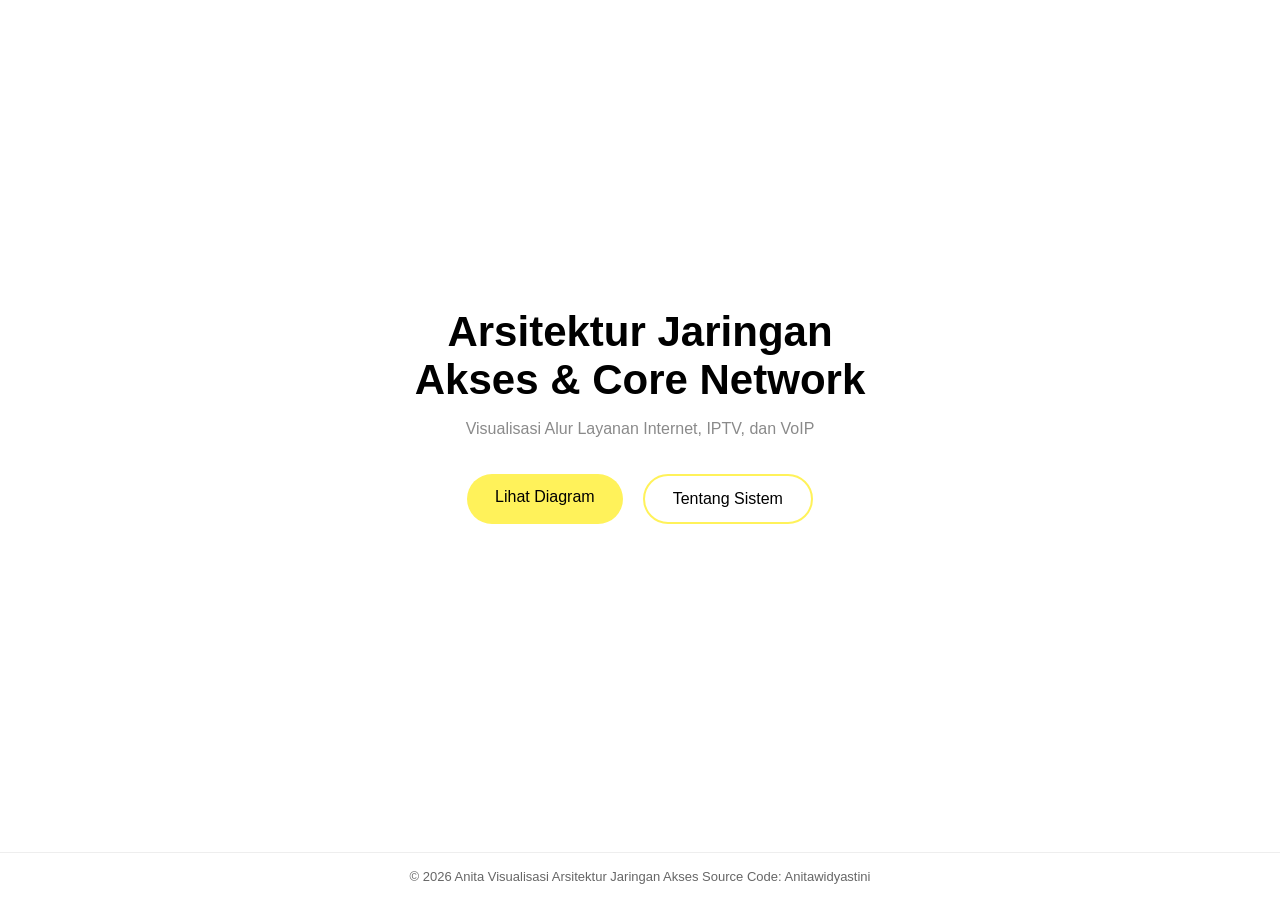
<file: index.html>
<!DOCTYPE html>
<html lang="id">
<head>
  <meta charset="UTF-8">
  <meta name="viewport" content="width=device-width, initial-scale=1">
  <title>Arsitektur Jaringan</title>
  <link rel="stylesheet" href="style.css">
</head>
<body>

  <!-- MAIN CONTENT -->
  <main class="container">
    <h1>
      Arsitektur Jaringan<br>
      Akses & Core Network
    </h1>

    <p class="subtitle">
      Visualisasi Alur Layanan Internet, IPTV, dan VoIP
    </p>

    <div class="button-group">
      <a href="diagram.html" class="btn btn-primary">Lihat Diagram</a>
      <a href="tentang.html" class="btn btn-outline">Tentang Sistem</a>
    </div>
  </main>

  <!-- FOOTER -->
  <footer>
    © 2026 Anita Visualisasi Arsitektur Jaringan Akses Source Code: Anitawidyastini
  </footer>

</body>
</html>
</file>
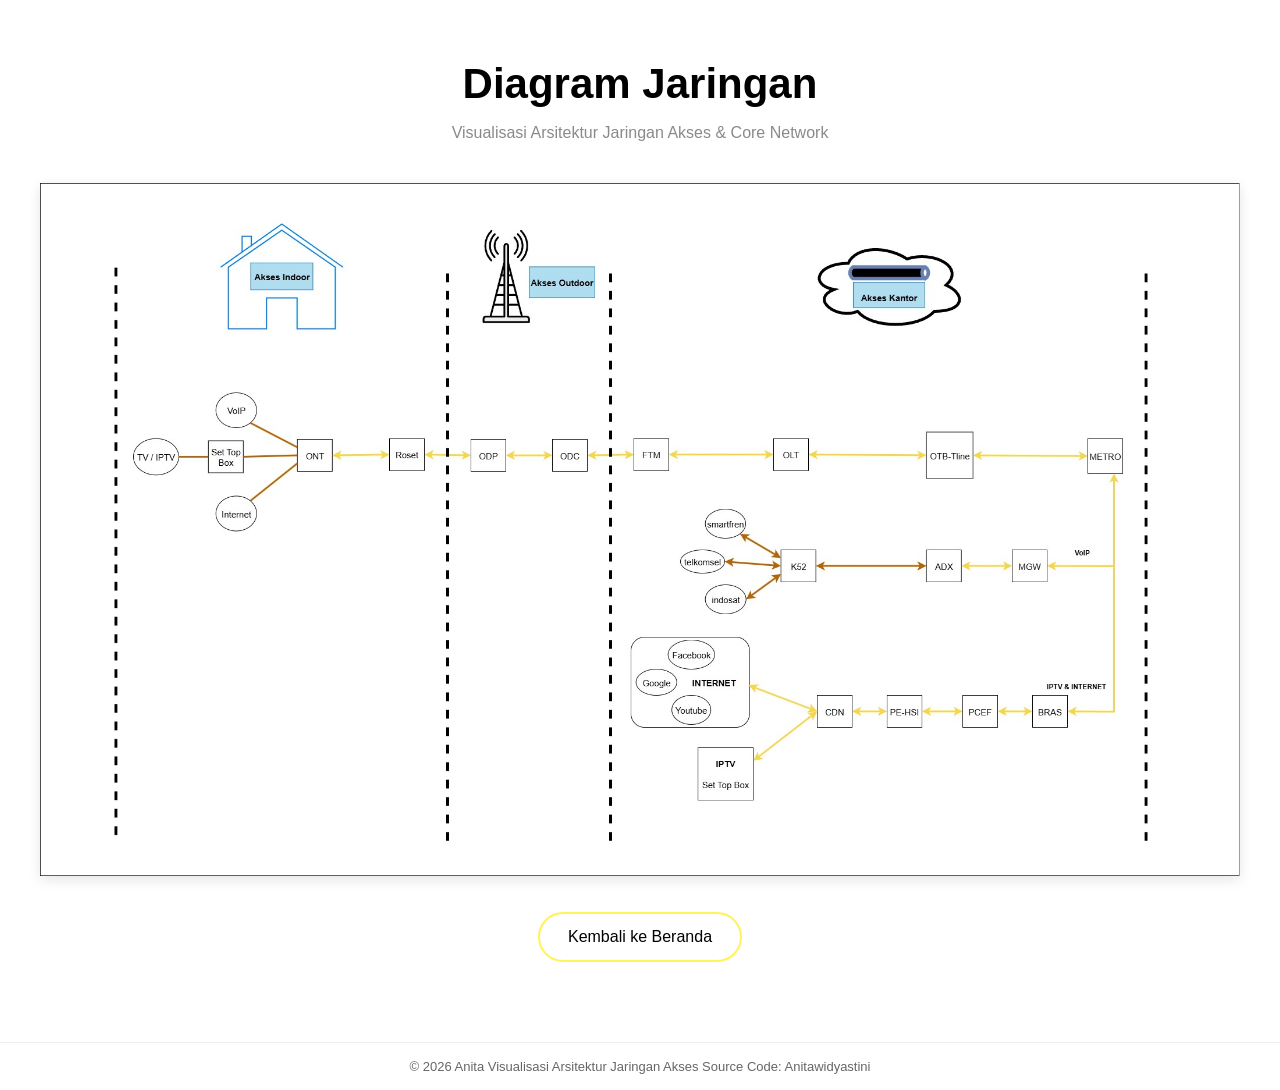
<file: diagram.html>
<!DOCTYPE html>
<html lang="id">
<head>
  <meta charset="UTF-8">
  <meta name="viewport" content="width=device-width, initial-scale=1">
  <title>Diagram Jaringan</title>
  <link rel="stylesheet" href="style.css">
</head>
<body>

  <main class="container">
    <h1>Diagram Jaringan</h1>

    <p class="subtitle">
      Visualisasi Arsitektur Jaringan Akses & Core Network
    </p>

    <img 
      src="assets/images/diagram-jaringan.jpg" 
      alt="Diagram Jaringan" 
      class="diagram-img"
    >

    <br><br>

    <a href="index.html" class="btn btn-outline">
      Kembali ke Beranda
    </a>
  </main>

  <footer>
    © 2026 Anita Visualisasi Arsitektur Jaringan Akses Source Code: Anitawidyastini
  </footer>

</body>
</html>
</file>
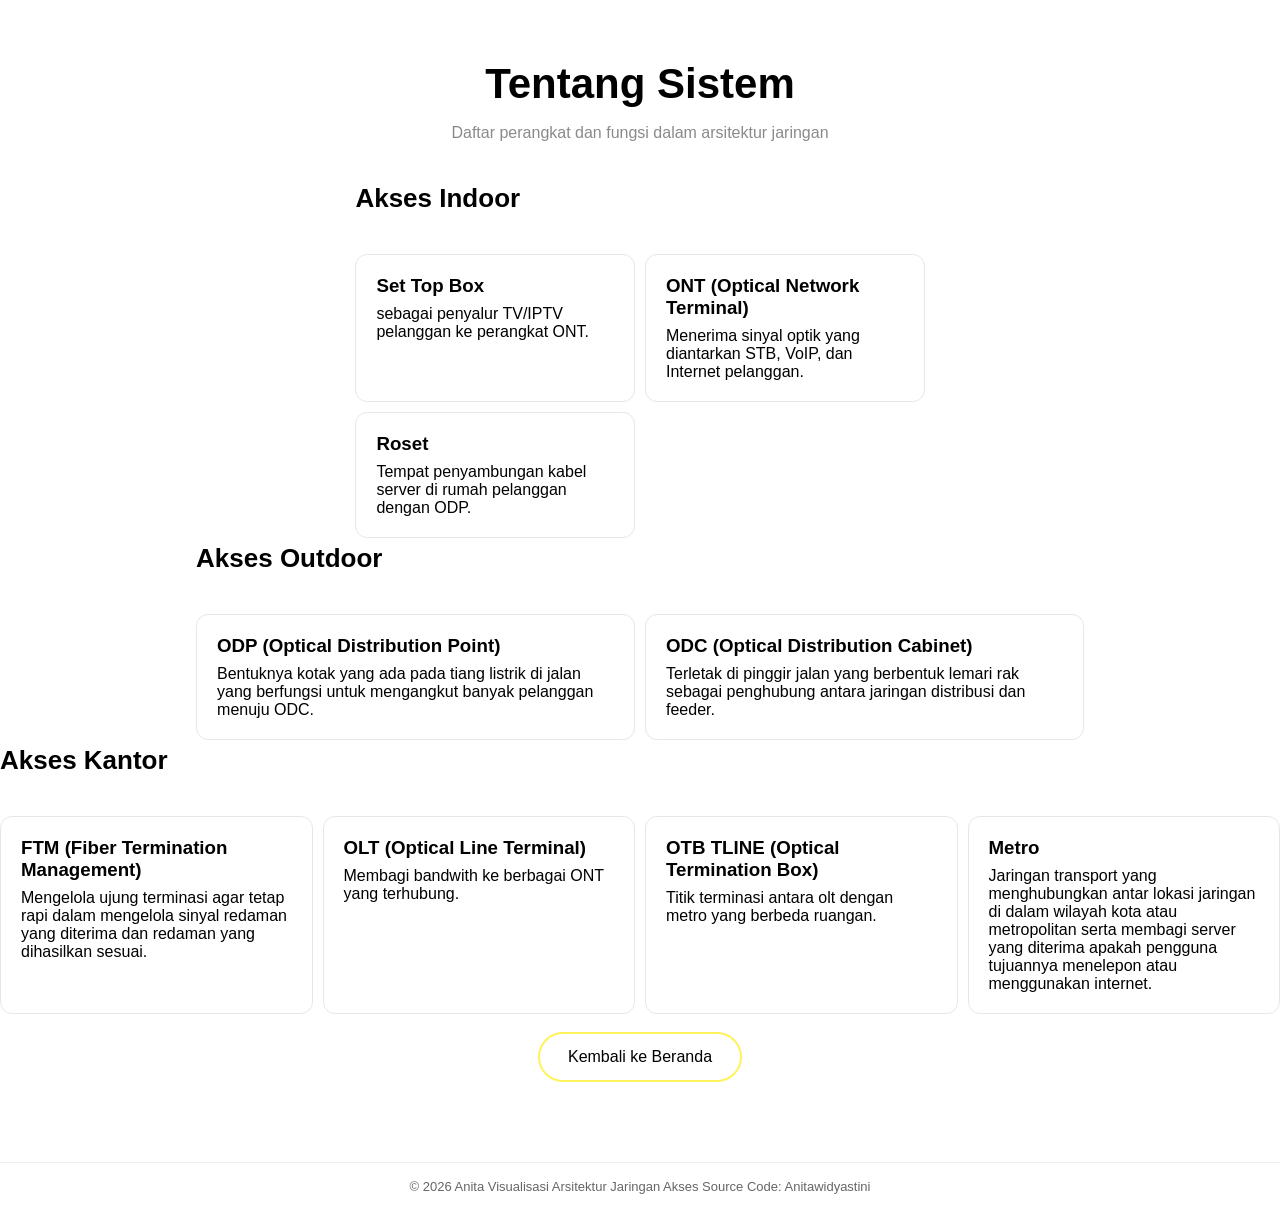
<file: tentang.html>
<!DOCTYPE html>
<html lang="id">
<head>
  <meta charset="UTF-8">
  <meta name="viewport" content="width=device-width, initial-scale=1">
  <title>Tentang Sistem</title>
  <link rel="stylesheet" href="style.css">
</head>
<body>

  <main class="container">
    <h1>Tentang Sistem</h1>

    <p class="subtitle">
      Daftar perangkat dan fungsi dalam arsitektur jaringan
    </p>

    <div class="system-section">

  <h2>Akses Indoor</h2>
  <div class="device-list">
    <div class="device-card">
      <h3>Set Top Box</h3>
      <p>
        sebagai penyalur TV/IPTV pelanggan ke perangkat ONT.
      </p>
    </div>

    <div class="device-card">
      <h3>ONT (Optical Network Terminal)</h3>
      <p>
        Menerima sinyal optik yang diantarkan STB, VoIP, dan Internet pelanggan.
      </p>
    </div>

    <div class="device-card">
      <h3>Roset</h3>
      <p>
        Tempat penyambungan kabel server di rumah pelanggan dengan ODP.
      </p>
    </div>
  </div>
</div>

<div class="system-section">

  <h2>Akses Outdoor</h2>
  <div class="device-list">
    <div class="device-card">
      <h3>ODP (Optical Distribution Point)</h3>
      <p>
        Bentuknya kotak yang ada pada tiang listrik di jalan yang berfungsi untuk mengangkut banyak pelanggan menuju ODC.
      </p>
    </div>

    <div class="device-card">
      <h3>ODC (Optical Distribution Cabinet)</h3>
      <p>
        Terletak di pinggir jalan yang berbentuk lemari rak sebagai penghubung antara jaringan distribusi dan feeder.
      </p>
    </div>
  </div>
</div>

<div class="system-section">

  <h2>Akses Kantor</h2>
  <div class="device-list">
    <div class="device-card">
      <h3>FTM (Fiber Termination Management)</h3>
      <p>
        Mengelola ujung terminasi agar tetap rapi dalam mengelola sinyal redaman yang diterima dan redaman yang dihasilkan sesuai.
      </p>
    </div>

    <div class="device-card">
      <h3>OLT (Optical Line Terminal)</h3>
      <p>
        Membagi bandwith ke berbagai ONT yang terhubung.
      </p>
    </div>

    <div class="device-card">
      <h3>OTB TLINE (Optical Termination Box)</h3>
      <p>
        Titik terminasi antara olt dengan metro yang berbeda ruangan.
      </p>
    </div>

    <div class="device-card">
      <h3>Metro</h3>
      <p>
        Jaringan transport yang menghubungkan antar lokasi jaringan di dalam wilayah kota atau metropolitan 
        serta membagi server yang diterima apakah pengguna tujuannya menelepon atau menggunakan internet.
      </p>
    </div>
  </div>
</div>

    <br>

    <a href="index.html" class="btn btn-outline">
      Kembali ke Beranda
    </a>

  </main>

  <footer>
    © 2026 Anita Visualisasi Arsitektur Jaringan Akses Source Code: Anitawidyastini
  </footer>

</body>
</html>
</file>
<file: style.css>
* {
  margin: 0;
  padding: 0;
  box-sizing: border-box;
  font-family: 'Segoe UI', sans-serif;
}

body {
  min-height: 100vh;
  display: flex;
  flex-direction: column;
}

/* MAIN */
.container {
  flex: 1;
  display: flex;
  flex-direction: column;
  justify-content: center;
  align-items: center;
  padding-bottom: 80px; /* biar gak nempel footer */
  text-align: center;
}

h1 {
  font-size: 42px;
  font-weight: 700;
  margin-bottom: 16px;
  margin-top: 60px;
}

.subtitle {
  color: #8a8a8a;
  font-size: 16px;
  margin-bottom: 36px;
}

/* BUTTON */
.button-group {
  display: flex;
  gap: 20px;
}

.btn {
  padding: 14px 28px;
  border-radius: 30px;
  text-decoration: none;
  font-size: 16px;
  font-weight: 500;
  transition: 0.3s;
}

.btn-primary {
  background: #fff25a;
  color: #000;
}

.btn-primary:hover {
  background: #f0e600;
}

.btn-outline {
  border: 2px solid #fff25a;
  color: #000;
}

.btn-outline:hover {
  background: #fff25a;
}

/* FOOTER */
footer {
  text-align: center;
  font-size: 13px;
  color: #666;
  padding: 16px 0;
  border-top: 1px solid #eee;
}

/* DIAGRAM IMAGE */
.diagram-img {
  width: 100%;
  max-width: 1200px;
  margin-top: 5px;
  border-radius: 0px;
  box-shadow: 0 4px 12px rgba(0,0,0,0.1);
}

/* DEVICE LIST */
.device-list {
  display: grid;
  grid-template-columns: repeat(auto-fit, minmax(260px, 1fr));
  gap: 10px;
  margin-top: 40px;
}

.device-card {
  background: #ffffff;
  padding: 20px;
  border-radius: 12px;
  border: 1px solid #e5e7eb;
  text-align: left;
}

.device-card h3 {
  margin-bottom: 8px;
}

/* SYSTEM SECTION */
.system-section {
  margin-top: 5px;
}

.system-section h2 {
  text-align: left;
  margin-bottom: 20px;
  font-size: 26px;
}
</file>
